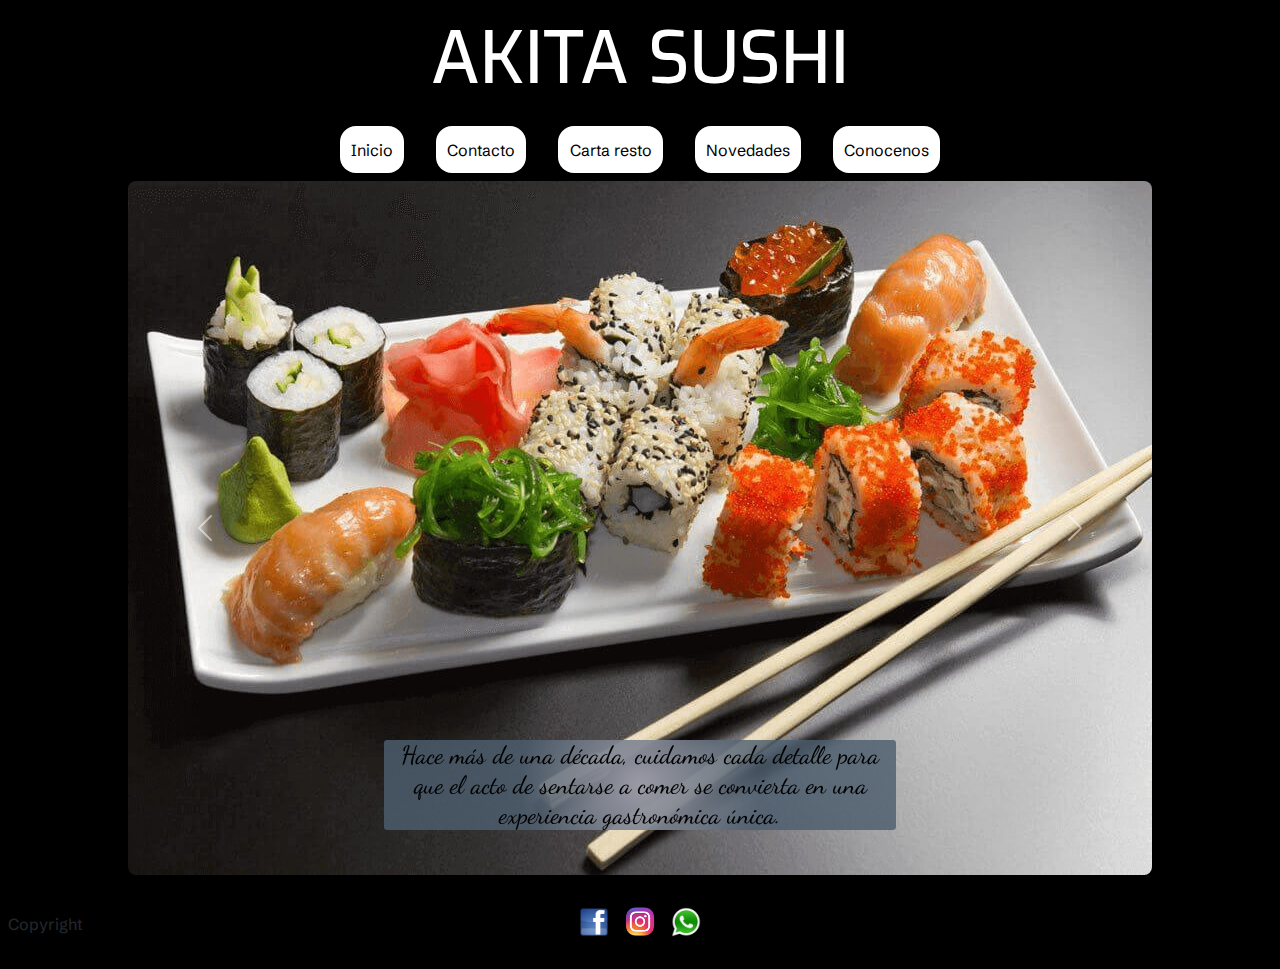
<file: index.html>
<!DOCTYPE html>
<html lang="en">

<head>
    <meta charset="UTF-8">
    <meta http-equiv="X-UA-Compatible" content="IE=edge">
    <meta name="viewport" content="width=device-width, initial-scale=1.0">
    <link rel="stylesheet" href="https://cdn.jsdelivr.net/npm/bootstrap@5.3.0-alpha3/dist/css/bootstrap.min.css">
    <link rel="stylesheet" href="https://cdnjs.cloudflare.com/ajax/libs/animate.css/4.1.1/animate.min.css" />
    <link rel="stylesheet" href="./css/main.css">
    <link rel="icon" type="image/x-icon" href="./img/det2x_roll-especial-ahumado.png">
    <title>AKITA SUSHI</title>

    <meta name="author" content="Adrian Passero" />
    <meta name="copyright" content="Adrian Passero" />
    <meta name="description"
        content="Aca podes encontrar toda la informacion del mejor sushi, con grandes variedades y los mejores cocineros">

    <meta property="og:title" content="Proba el mejor Sushi" />
    <meta property="og:description"
        content="Aca vas a encontar la mejor variedad y el mejor sushi que estas buscando" />
    <meta property="og:image" content="./img/imagen_sushi_meta" />
    <meta property="og:type" content="website" />
    <meta property="og:locale" content="es_ES" />
    <meta property="og:locale:alternate" content="us_US" />
</head>


<body>
    <header>
        <a href="./index.html">
            <h1 class="animate__animated animate__heartBeat" class="titulo_principal">AKITA SUSHI</h1>
        </a>
        <nav class="navbar navbar-expand-lg bg-black ">
            <div class="container-fluid ">
                <button class="navbar-toggler bg-white" type="button" data-bs-toggle="collapse"
                    data-bs-target="#navbarNav" aria-controls="navbarNav" aria-expanded="false"
                    aria-label="Toggle navigation">
                    <span class="navbar-toggler-icon"></span>
                </button>
                <div class="collapse navbar-collapse nav_principal" id="navbarNav">
                    <ul class="navbar-nav nav_principal">
                        <li class="nav-item nav_link">
                            <a class="nav-link active" aria-current="page" href="./index.html">Inicio</a>
                        </li>
                        <li class="nav-item nav_link">
                            <a class="nav-link active" aria-current="page" href="./page/contacto.html">Contacto</a>
                        </li>
                        <li class="nav-item nav_link">
                            <a class="nav-link active" href="./page/carta_resto.html">Carta resto</a>
                        </li>
                        <li class="nav-item nav_link">
                            <a class="nav-link active" href="./page/novedades.html">Novedades</a>
                        </li>
                        <li class="nav-item nav_link">
                            <a class="nav-link active" href="./page/conocenos.html">Conocenos</a>
                        </li>
                    </ul>
                </div>
            </div>
        </nav>
    </header>

    <main>
        <section>
            <div class="contenedor_carrusel">
                <div id="carouselExample" class="carousel slide">
                    <div class="carousel-inner">
                        <div class="carousel-item active">
                            <h3>Hace más de una década, cuidamos cada detalle para que el acto de sentarse a comer se convierta en una experiencia gastronómica única.</h3>
                            <img src="./img/imagen_carousel1.jpg" class="d-block w-100"
                                alt="./img/imagen_carousel1.jpg">
                        </div>
                        <div class="carousel-item">
                            <h3>Es mucho más que una forma de alimentarse. Representa la oportunidad de compartir momentos. Es la unión de ideas, diálogos y afectos.</h3>
                            <img src="./img/imagen_carousel2 .jpg" class="d-block w-100"
                                alt="./img/imagen_carousel2 .jpg">
                        </div>
                        <div class="carousel-item">
                            <h3>La comida, con sus sabores y aromas, simboliza lo que hace únicos a esos encuentros. Sabemos esto, por eso sentimos pasión al crear nuestra cuidada carta de autor que renovamos cada temporada.</h3>
                            <img src="./img/imagen_carousel3.jpg" class="d-block w-100"
                                alt="./img/imagen_carousel3.jpg">
                        </div>
                    </div>
                    <button class="carousel-control-prev" type="button" data-bs-target="#carouselExample"
                        data-bs-slide="prev">
                        <span class="carousel-control-prev-icon" aria-hidden="true"></span>
                        <span class="visually-hidden">Previous</span>
                    </button>
                    <button class="carousel-control-next" type="button" data-bs-target="#carouselExample"
                        data-bs-slide="next">
                        <span class="carousel-control-next-icon" aria-hidden="true"></span>
                        <span class="visually-hidden">Next</span>
                    </button>
                </div>
            </div>
        </section>
    </main>



    <footer>
        <div class="copyright">
            <h6>Copyright</h6>
        </div>
        <div class="footer_contenedor">
            <a class="footer_logo" href="https://es-la.facebook.com/"><img class="footer_logo_img"
                    src="./img/logo_fb.png" alt=""></a>
            <a class="footer_logo" href="https://www.instagram.com/"><img class="footer_logo_img"
                    src="./img/logo_ig.png" alt=""></a>
            <a class="footer_logo" href="https://www.whatsapp.com/"><img class="footer_logo_img"
                    src="./img/logo_wpp.png" alt=""></a>
        </div>
    </footer>


    <script src="https://cdn.jsdelivr.net/npm/bootstrap@5.3.0-alpha3/dist/js/bootstrap.bundle.min.js"></script>
</body>

</html>
</file>
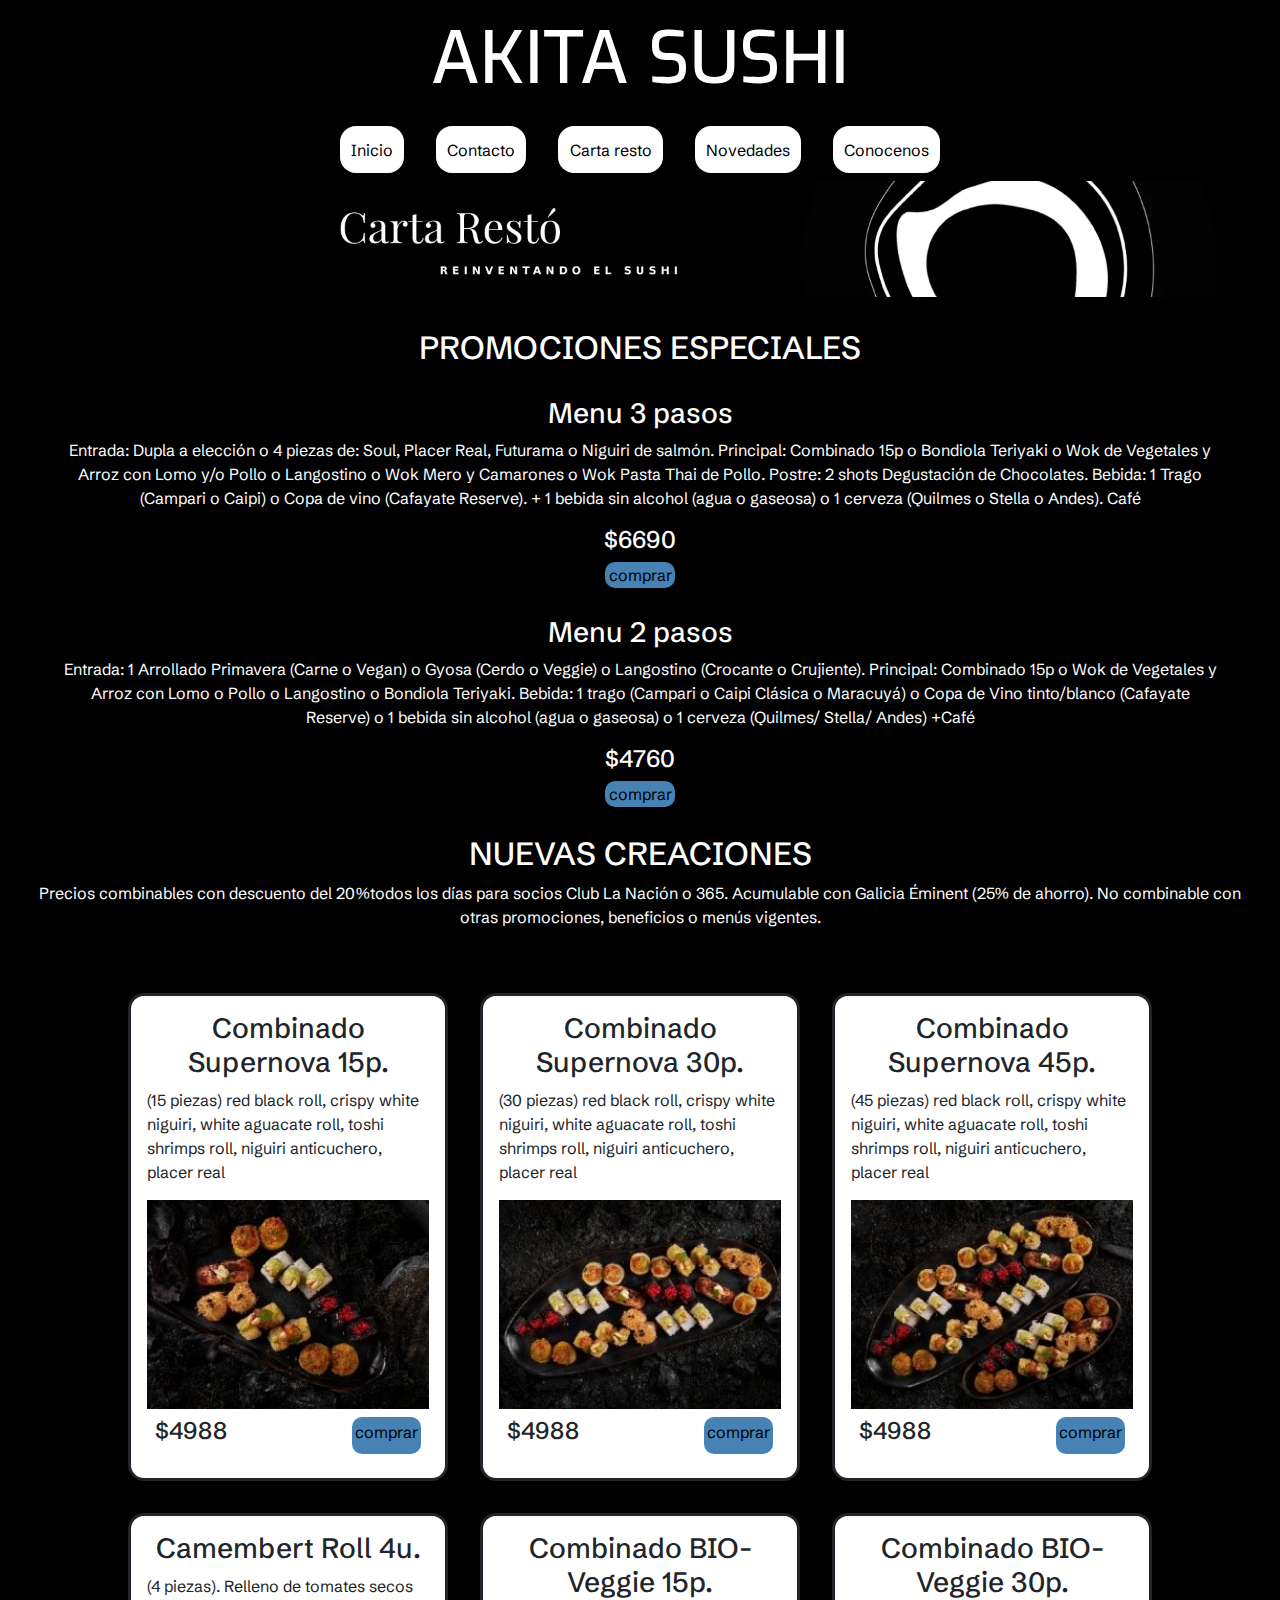
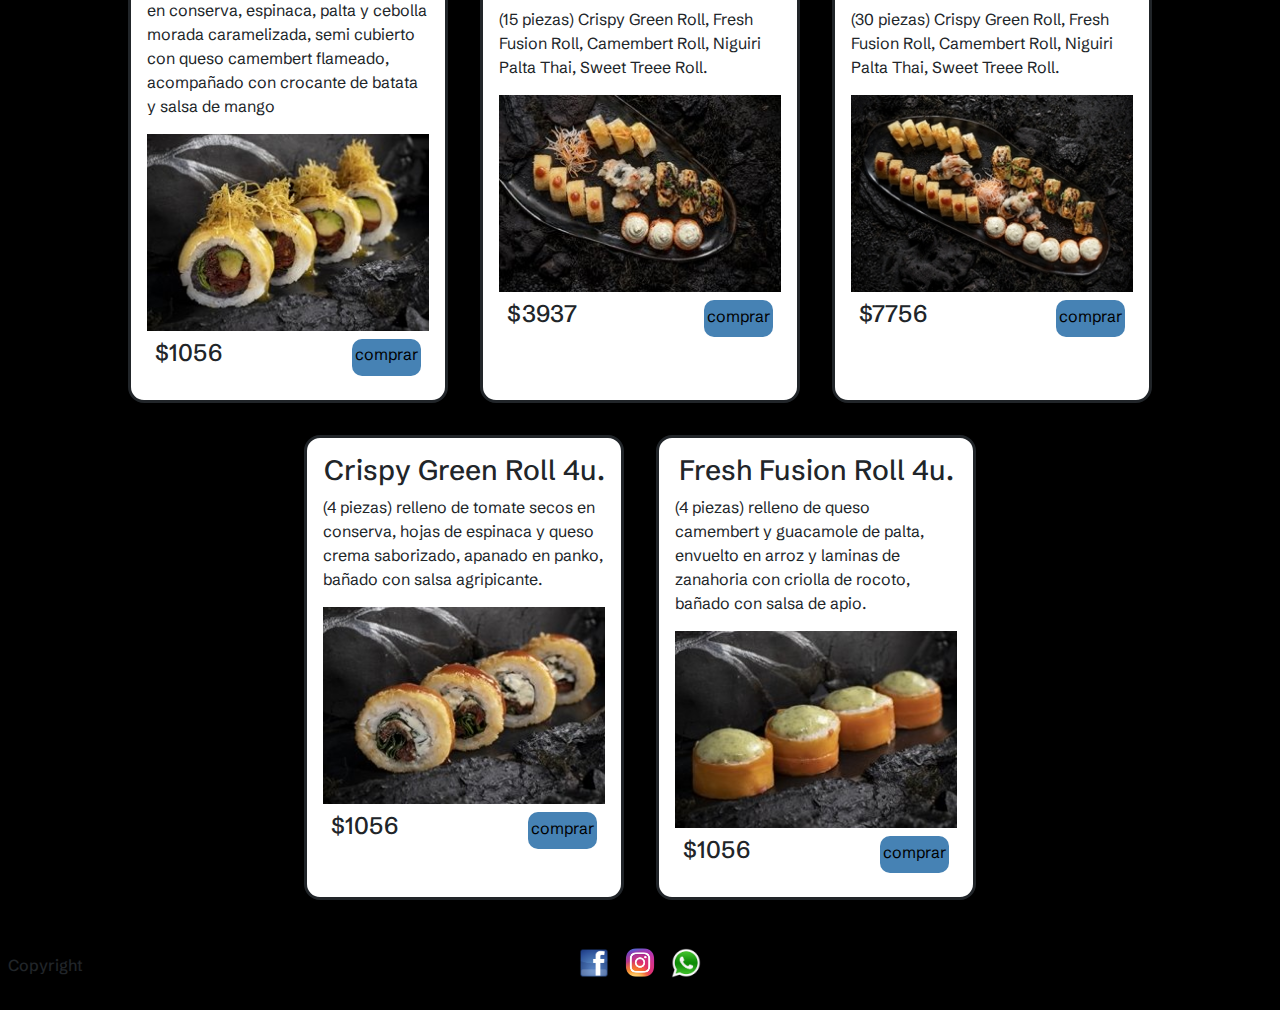
<file: page/carta_resto.html>
<!DOCTYPE html>
<html lang="en">

<head>
    <meta charset="UTF-8">
    <meta http-equiv="X-UA-Compatible" content="IE=edge">
    <meta name="viewport" content="width=device-width, initial-scale=1.0">
    <link rel="stylesheet" href="https://cdn.jsdelivr.net/npm/bootstrap@5.3.0-alpha3/dist/css/bootstrap.min.css">
    <link rel="stylesheet" href="https://cdnjs.cloudflare.com/ajax/libs/animate.css/4.1.1/animate.min.css"/>
    <link rel="stylesheet" href="../css/main.css">
    <link rel="icon" type="image/x-icon" href="../img/det2x_roll-especial-ahumado.png">
    <title>Akita Sushi | Carta Resto</title>

    <meta name="author" content="Adrian Passero"/>
    <meta name="copyright" content="Adrian Passero"/>
    <meta name="description" content="Conoce las distintas variedades de sushi que tenemos para ofrecerte">

    <meta property="og:title" content="Elegi el combo que te guste"/>
    <meta property="og:description" content="Todas las variedades de Sushi que tenemos para ofrecerte"/>
    <meta property="og:image" content="../img/imagen_sushi_meta"/>
    <meta property="og:type" content="website"/> 
    <meta property="og:locale" content="es_ES"/> 
    <meta property="og:locale:alternate" content="us_US"/>
</head>


<body>


    <header>
        <a href="../index.html"><h1 class="animate__animated animate__heartBeat" class="titulo_principal">AKITA SUSHI</h1></a>
        <nav class="navbar navbar-expand-lg bg-black ">
            <div class="container-fluid ">
                <button class="navbar-toggler bg-white" type="button" data-bs-toggle="collapse" data-bs-target="#navbarNav"
                    aria-controls="navbarNav" aria-expanded="false" aria-label="Toggle navigation">
                    <span class="navbar-toggler-icon"></span>
                </button>
                <div class="collapse navbar-collapse nav_principal" id="navbarNav">
                    <ul class="navbar-nav nav_principal">
                        <li class="nav-item nav_link">
                            <a class="nav-link active" aria-current="page" href="../index.html">Inicio</a>
                        </li>
                        <li class="nav-item nav_link">
                            <a class="nav-link active" aria-current="page" href="../page/contacto.html">Contacto</a>
                        </li>
                        <li class="nav-item nav_link">
                            <a class="nav-link active" href="../page/carta_resto.html">Carta resto</a>
                        </li>
                        <li class="nav-item nav_link">
                            <a class="nav-link active" href="../page/novedades.html">Novedades</a>
                        </li>
                        <li class="nav-item nav_link">
                            <a class="nav-link active" href="../page/conocenos.html">Conocenos</a>
                        </li>
                    </ul>
                </div>
            </div>
        </nav>
    </header>


    <main>
        <img class="img_descriptiva" src="../img/carta resto imagen.webp" alt="imagen principal de carta resto">

        <article>
            <section class="promo_especial">
                <h2>PROMOCIONES ESPECIALES</h2>
                <div class="parrafos">
                    <h3>Menu 3 pasos</h3>
                    <p>Entrada: Dupla a elección o 4 piezas de: Soul, Placer Real, Futurama o Niguiri
                        de
                        salmón.
                        Principal: Combinado 15p o Bondiola Teriyaki o Wok de Vegetales y Arroz con Lomo y/o Pollo o
                        Langostino o Wok Mero y Camarones o Wok Pasta Thai de Pollo. Postre: 2 shots Degustación de
                        Chocolates. Bebida: 1 Trago (Campari o Caipi) o Copa de vino (Cafayate Reserve). + 1 bebida sin
                        alcohol (agua o gaseosa) o 1 cerveza (Quilmes o Stella o Andes). Café</p>
                    <div class="contenedor_comprar">
                        <h4>$6690</h4>
                        <a class="menu_boton" href="../404.html">comprar</a>
                    </div>
                </div>

                <div class="parrafos">
                    <h3>Menu 2 pasos</h3>
                    <p>Entrada: 1 Arrollado Primavera (Carne o Vegan) o Gyosa (Cerdo o Veggie) o
                        Langostino (Crocante o
                        Crujiente). Principal: Combinado 15p o Wok de Vegetales y Arroz con Lomo o Pollo o Langostino o
                        Bondiola Teriyaki. Bebida: 1 trago (Campari o Caipi Clásica o Maracuyá) o Copa de Vino
                        tinto/blanco (Cafayate Reserve) o 1 bebida sin alcohol (agua o gaseosa) o 1 cerveza (Quilmes/
                        Stella/ Andes) +Café</p>
                    <div>
                    <h4>$4760</h4>
                    <a class="menu_boton" href="../404.html">comprar</a>
                    </div>
                </div>

                <div class="detalle_carta">
                    <h2>NUEVAS CREACIONES</h2>
                    <P>Precios combinables con descuento del 20%todos los días para socios Club La
                        Nación o 365.
                        Acumulable
                        con Galicia Éminent (25% de ahorro). No combinable con otras promociones, beneficios o menús
                        vigentes.</P>
                </div>
            </section>
        </article>

        <article class="carta">
            <section class="menu">
                <h3>Combinado Supernova 15p.</h3>
                <p>(15 piezas) red black roll, crispy white niguiri, white aguacate roll, toshi shrimps
                    roll,
                    niguiri anticuchero, placer real</p>
                <img src="../img/2_lista.jpg" alt="imagen del plato" title="emplatado shusi">
                <div class="precio_boton">
                    <h4>$4988</h4>
                    <a class="menu_boton" href="../404.html">comprar</a>
                </div>
            </section>

            <section class="menu">
                <h3>Combinado Supernova 30p.</h3>
                <p>(30 piezas) red black roll, crispy white niguiri, white aguacate roll, toshi shrimps
                    roll,
                    niguiri anticuchero, placer real</p>
                <img src="../img/2_lista (1).jpg" alt="imagen del plato" title="emplatado shusi">
                <div class="precio_boton">
                    <h4>$4988</h4>
                    <a class="menu_boton" href="../404.html">comprar</a>
                </div>
            </section>

            <section class="menu">
                <h3>Combinado Supernova 45p.</h3>
                <p>(45 piezas) red black roll, crispy white niguiri, white aguacate roll, toshi shrimps
                    roll,
                    niguiri anticuchero, placer real</p>
                <img src="../img/2_lista (2).jpg" alt="imagen del plato" title="emplatado shusi">
                <div class="precio_boton">
                    <h4>$4988</h4>
                    <a class="menu_boton" href="../404.html">comprar</a>
                </div>
            </section>

            <section class="menu">
                <h3>Camembert Roll 4u.</h3>
                <p>(4 piezas). Relleno de tomates secos en conserva, espinaca, palta y cebolla morada caramelizada, semi cubierto con queso camembert flameado, acompañado con crocante de batata y salsa de mango</p>
                <img src="../img/2_lista (3).jpg" alt="imagen del plato" title="emplatado shusi">
                <div class="precio_boton">
                    <h4>$1056</h4>
                    <a class="menu_boton" href="../404.html">comprar</a>
                </div>
            </section>

            <section class="menu">
                <h3>Combinado BIO-Veggie 15p.</h3>
                <p>(15 piezas) Crispy Green Roll, Fresh Fusion Roll, Camembert Roll, Niguiri Palta Thai, Sweet Treee Roll.</p>
                <img src="../img/2_lista (4).jpg" alt="imagen del plato" title="emplatado shusi">
                <div class="precio_boton">
                    <h4>$3937</h4>
                    <a class="menu_boton" href="../404.html">comprar</a>
                </div>
            </section>


            <section class="menu">
                <h3>Combinado BIO-Veggie 30p.</h3>
                <p>(30 piezas) Crispy Green Roll, Fresh Fusion Roll, Camembert Roll, Niguiri Palta Thai, Sweet Treee Roll.</p>
                <img src="../img/2_lista (5).jpg" alt="imagen del plato" title="emplatado shusi">
                <div class="precio_boton">
                    <h4>$7756</h4>
                    <a class="menu_boton" href="../404.html">comprar</a>
                </div>
            </section>

            <section class="menu">
                <h3>Crispy Green Roll 4u.</h3>
                <p>(4 piezas) relleno de tomate secos en conserva, hojas de espinaca y queso crema saborizado, apanado en panko, bañado con salsa agripicante.</p>
                <img src="../img/2_lista (6).jpg" alt="imagen del plato" title="emplatado shusi">
                <div class="precio_boton">
                    <h4>$1056</h4>
                    <a class="menu_boton" href="../404.html">comprar</a>
                </div>
            </section>

            <section class="menu">
                <h3>Fresh Fusion Roll 4u.</h3>
                <p>(4 piezas) relleno de queso camembert y guacamole de palta, envuelto en arroz y laminas de zanahoria con criolla de rocoto, bañado con salsa de apio.</p>
                <img src="../img/2_lista (7).jpg" alt="imagen del plato" title="emplatado shusi">
                <div class="precio_boton">
                    <h4>$1056</h4>
                    <a class="menu_boton" href="../404.html">comprar</a>
                </div>
            </section>

    </main>


    <footer>
        <div class="copyright">
            <h6>Copyright</h6>
        </div>
        <div class="footer_contenedor">
            <a class="footer_logo" href="https://es-la.facebook.com/"><img class="footer_logo_img"
                    src="../img/logo_fb.png" alt=""></a>
            <a class="footer_logo" href="https://www.instagram.com/"><img class="footer_logo_img"
                    src="../img/logo_ig.png" alt=""></a>
            <a class="footer_logo" href="https://www.whatsapp.com/"><img class="footer_logo_img"
                    src="../img/logo_wpp.png" alt=""></a>
        </div>
    </footer>


    <script	src="https://cdn.jsdelivr.net/npm/bootstrap@5.3.0-alpha3/dist/js/bootstrap.bundle.min.js"></script>
</body>

</html>
</file>
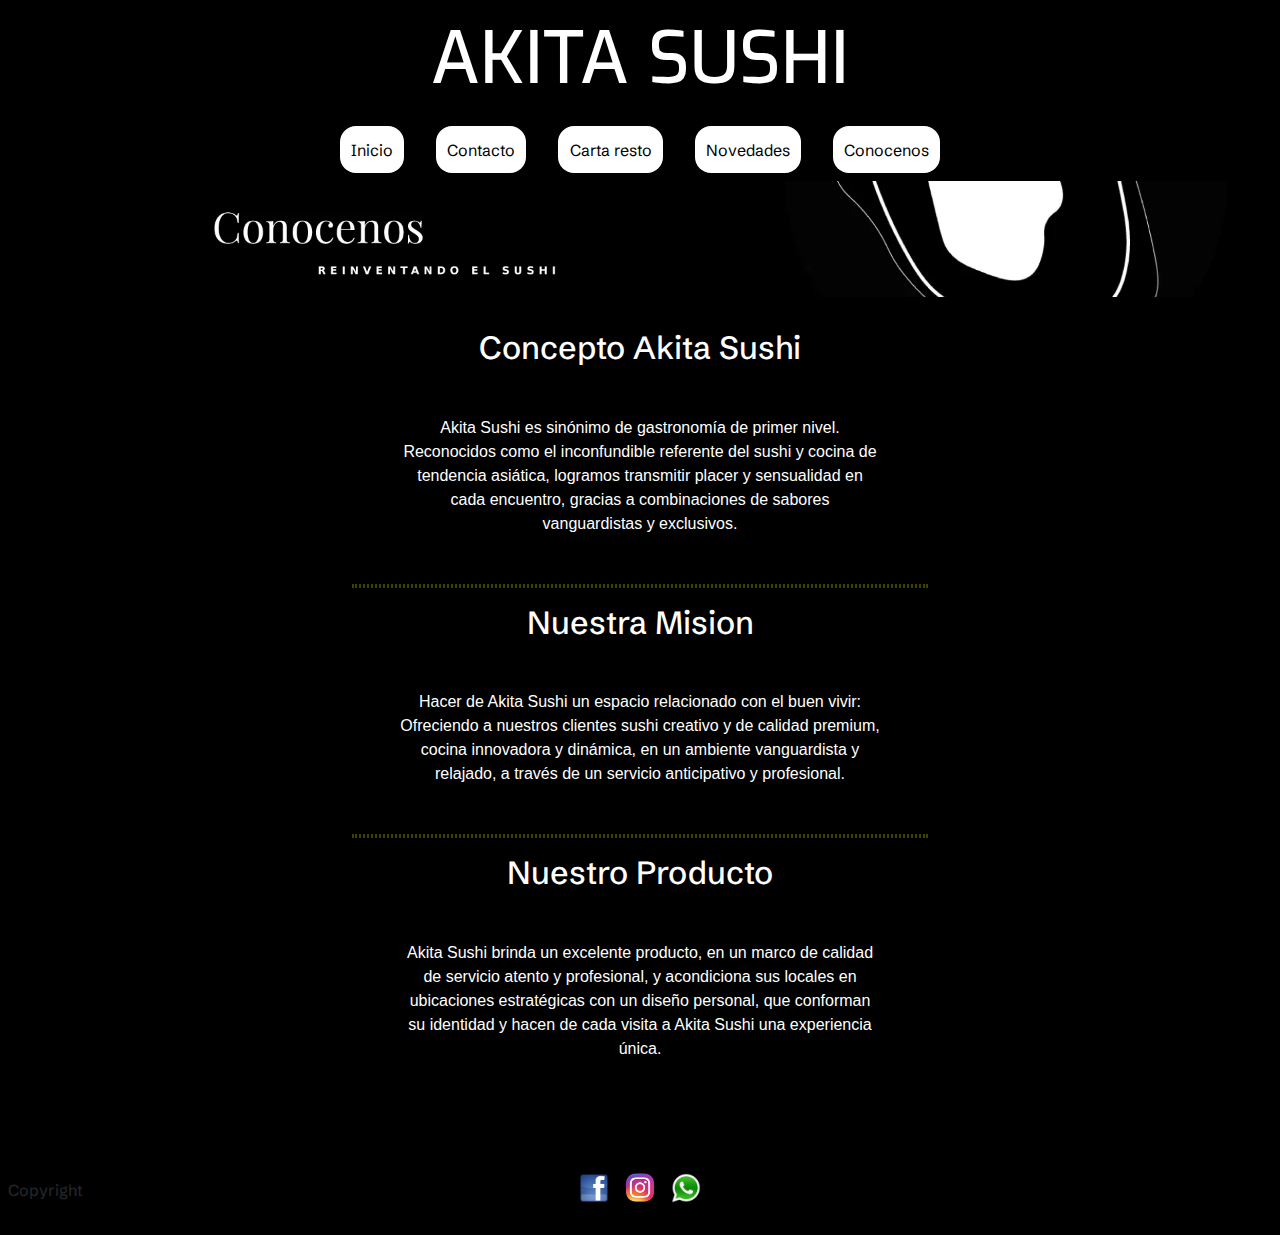
<file: page/conocenos.html>
<!DOCTYPE html>
<html lang="en">

<head>
    <meta charset="UTF-8">
    <meta http-equiv="X-UA-Compatible" content="IE=edge">
    <meta name="viewport" content="width=device-width, initial-scale=1.0">
    <link rel="stylesheet" href="https://cdn.jsdelivr.net/npm/bootstrap@5.3.0-alpha3/dist/css/bootstrap.min.css">
    <link rel="stylesheet" href="https://cdnjs.cloudflare.com/ajax/libs/animate.css/4.1.1/animate.min.css" />
    <link rel="stylesheet" href="../css/main.css">
    <link rel="icon" type="image/x-icon" href="../img/det2x_roll-especial-ahumado.png">
    <title>Akita Sushi | Conocenos</title>

    <meta name="author" content="Adrian Passero" />
    <meta name="copyright" content="Adrian Passero" />
    <meta name="description" content="Descubri un poco mas sobre nosotros">

    <meta property="og:title" content="Informate sobre nosotros" />
    <meta property="og:description" content="Un poco de informacion sobre Akita Sushi" />
    <meta property="og:image" content="../img/imagen_sushi_meta" />
    <meta property="og:type" content="website" />
    <meta property="og:locale" content="es_ES" />
    <meta property="og:locale:alternate" content="us_US" />
</head>


<body>


    <header>
        <a href="../index.html"><h1 class="animate__animated animate__heartBeat" class="titulo_principal">AKITA SUSHI</h1></a>
        <nav class="navbar navbar-expand-lg bg-black ">
            <div class="container-fluid ">
                <button class="navbar-toggler bg-white" type="button" data-bs-toggle="collapse"
                    data-bs-target="#navbarNav" aria-controls="navbarNav" aria-expanded="false"
                    aria-label="Toggle navigation">
                    <span class="navbar-toggler-icon"></span>
                </button>
                <div class="collapse navbar-collapse nav_principal" id="navbarNav">
                    <ul class="navbar-nav nav_principal">
                        <li class="nav-item nav_link">
                            <a class="nav-link active" aria-current="page" href="../index.html">Inicio</a>
                        </li>
                        <li class="nav-item nav_link">
                            <a class="nav-link active" aria-current="page" href="../page/contacto.html">Contacto</a>
                        </li>
                        <li class="nav-item nav_link">
                            <a class="nav-link active" href="../page/carta_resto.html">Carta resto</a>
                        </li>
                        <li class="nav-item nav_link">
                            <a class="nav-link active" href="../page/novedades.html">Novedades</a>
                        </li>
                        <li class="nav-item nav_link">
                            <a class="nav-link active" href="../page/conocenos.html">Conocenos</a>
                        </li>
                    </ul>
                </div>
            </div>
        </nav>
    </header>


    <main>

        <img class="img_descriptiva" src="../img/conocenos imagen.webp" alt="imagen principal de conocenos">

        <article class="texto_conocenos">
            <div class="contenedor_conocenos">
                <h2>Concepto Akita Sushi</h2>
                <p>Akita Sushi es sinónimo de gastronomía de primer nivel. Reconocidos como el inconfundible
                    referente del sushi y cocina de tendencia asiática, logramos transmitir placer y sensualidad en
                    cada encuentro, gracias a combinaciones de sabores vanguardistas y exclusivos.</p>
            </div>
            <hr class="linea">
            <div class="contenedor_conocenos">
                <h2>Nuestra Mision</h2>
                <p>Hacer de Akita Sushi un espacio relacionado con el buen vivir: Ofreciendo a nuestros clientes
                    sushi creativo y de calidad premium, cocina innovadora y dinámica, en un ambiente vanguardista y
                    relajado, a través de un servicio anticipativo y profesional.</p>
            </div>
            <hr class="linea">
            <div class="contenedor_conocenos">
                <h2>Nuestro Producto</h2>
                <p>Akita Sushi brinda un excelente producto, en un marco de calidad de servicio atento y profesional,
                    y acondiciona sus locales en ubicaciones estratégicas con un diseño personal, que conforman su
                    identidad y hacen de cada visita a Akita Sushi una experiencia única.</p>
            </div>
        </article>


    </main>



    <footer>
        <div class="copyright">
            <h6>Copyright</h6>
        </div>
        <div class="footer_contenedor">
            <a class="footer_logo" href="https://es-la.facebook.com/"><img class="footer_logo_img"
                    src="../img/logo_fb.png" alt=""></a>
            <a class="footer_logo" href="https://www.instagram.com/"><img class="footer_logo_img"
                    src="../img/logo_ig.png" alt=""></a>
            <a class="footer_logo" href="https://www.whatsapp.com/"><img class="footer_logo_img"
                    src="../img/logo_wpp.png" alt=""></a>
        </div>
    </footer>


    <script src="https://cdn.jsdelivr.net/npm/bootstrap@5.3.0-alpha3/dist/js/bootstrap.bundle.min.js"></script>
</body>
</file>
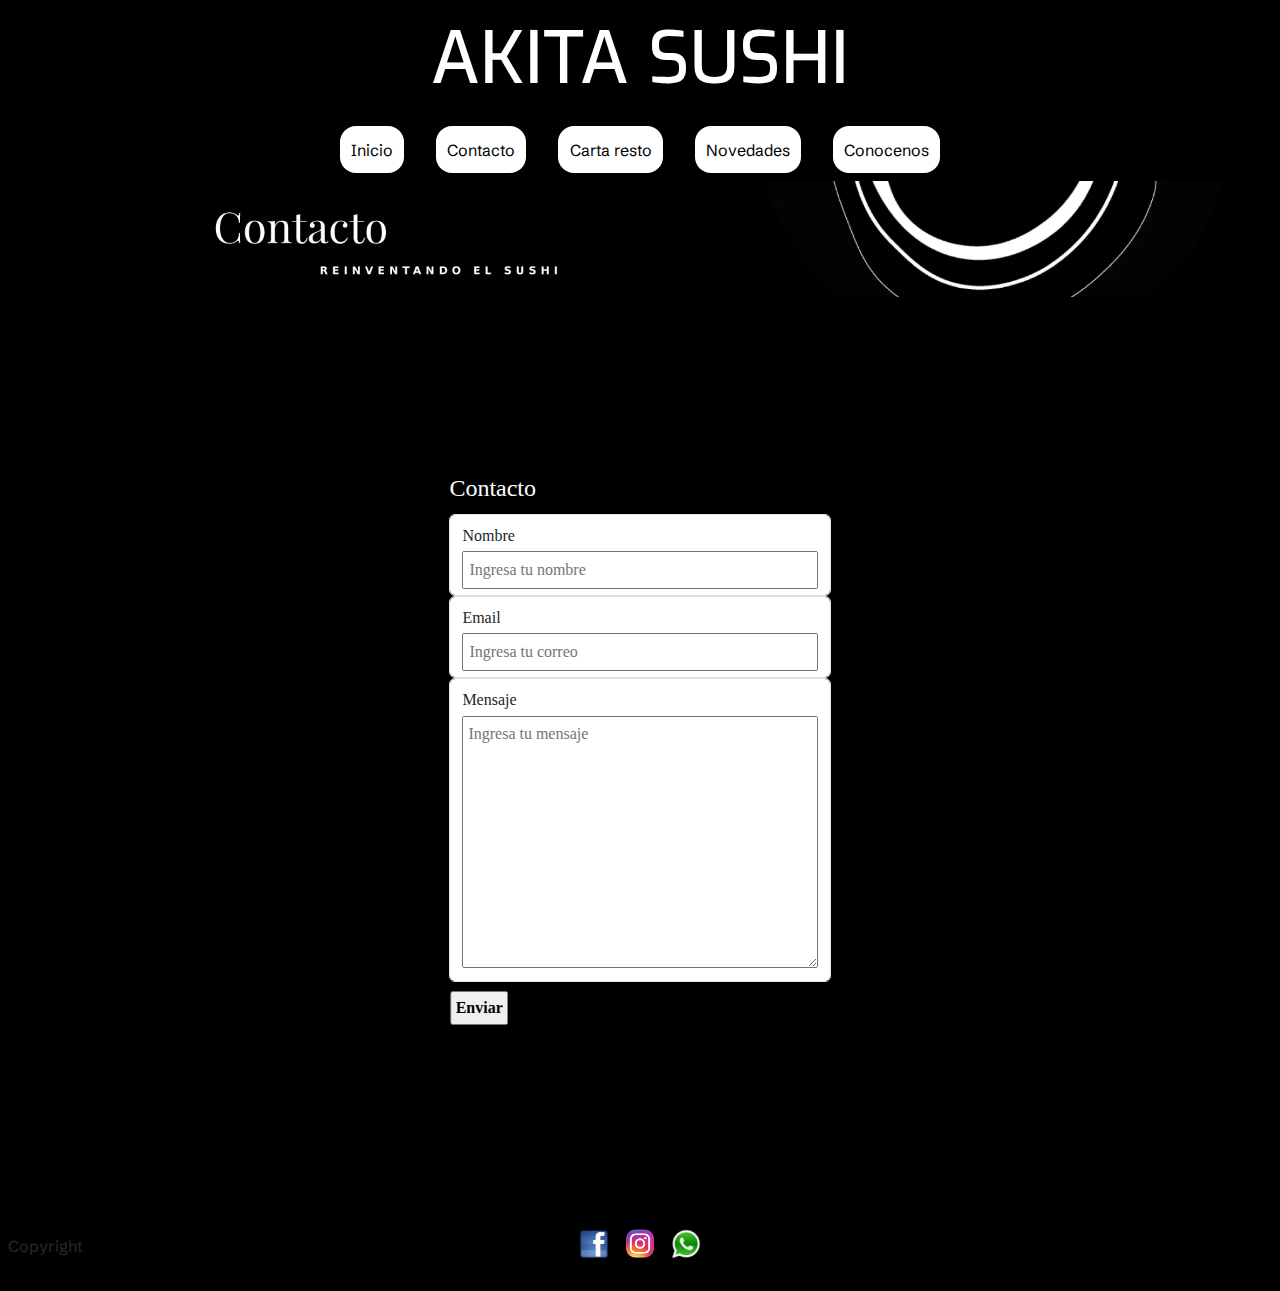
<file: page/contacto.html>
<!DOCTYPE html>
<html lang="en">

<head>
    <meta charset="UTF-8">
    <meta http-equiv="X-UA-Compatible" content="IE=edge">
    <meta name="viewport" content="width=device-width, initial-scale=1.0">
    <link rel="stylesheet" href="https://cdn.jsdelivr.net/npm/bootstrap@5.3.0-alpha3/dist/css/bootstrap.min.css">
    <link rel="stylesheet" href="https://cdnjs.cloudflare.com/ajax/libs/animate.css/4.1.1/animate.min.css" />
    <link rel="stylesheet" href="../css/main.css">
    <link rel="icon" type="image/x-icon" href="../img/det2x_roll-especial-ahumado.png">
    <title>Akita Sushi | Contacto</title>

    <meta name="author" content="Adrian Passero" />
    <meta name="copyright" content="Adrian Passerot" />
    <meta name="description" content="Contactanos en Akita Sushi">

    <meta property="og:title" content="Contactate con nosotros" />
    <meta property="og:description" content="Contactate con nosotros sobre cualquier duda o informacion que precises" />
    <meta property="og:image" content="../img/imagen_sushi_meta" />
    <meta property="og:type" content="website" />
    <meta property="og:locale" content="es_ES" />
    <meta property="og:locale:alternate" content="us_US" />
</head>


<body>


    <header>
        <a href="../index.html">
            <h1 class="animate__animated animate__heartBeat" class="titulo_principal">AKITA SUSHI</h1>
        </a>
        <nav class="navbar navbar-expand-lg bg-black ">
            <div class="container-fluid ">
                <button class="navbar-toggler bg-white" type="button" data-bs-toggle="collapse"
                    data-bs-target="#navbarNav" aria-controls="navbarNav" aria-expanded="false"
                    aria-label="Toggle navigation">
                    <span class="navbar-toggler-icon"></span>
                </button>
                <div class="collapse navbar-collapse nav_principal" id="navbarNav">
                    <ul class="navbar-nav nav_principal">
                        <li class="nav-item nav_link">
                            <a class="nav-link active" aria-current="page" href="../index.html">Inicio</a>
                        </li>
                        <li class="nav-item nav_link">
                            <a class="nav-link active" aria-current="page" href="../page/contacto.html">Contacto</a>
                        </li>
                        <li class="nav-item nav_link">
                            <a class="nav-link active" href="../page/carta_resto.html">Carta resto</a>
                        </li>
                        <li class="nav-item nav_link">
                            <a class="nav-link active" href="../page/novedades.html">Novedades</a>
                        </li>
                        <li class="nav-item nav_link">
                            <a class="nav-link active" href="../page/conocenos.html">Conocenos</a>
                        </li>
                    </ul>
                </div>
            </div>
        </nav>
    </header>



    <main>

        <img class="img_descriptiva" src="../img/contacto imagen.webp" alt="imagen principal de contacto">


        <form action=formulario class="formulario">
            <fieldset>
                <legend>Contacto</legend>
                <div class="form-control">
                    <label class="datos_personales" for="name">Nombre</label>
                    <input class="guia" type="name" id="name" placeholder="Ingresa tu nombre" required />
                </div>
                <div class="form-control">
                    <label class="datos_personales" for="email">Email</label>
                    <input class="guia" type="email" id="email" placeholder="Ingresa tu correo" required />
                </div>
                <div class="form-control">
                    <label class="datos_personales" for="message">Mensaje</label>
                    <textarea class="guia" id="message" cols="30" rows="10" placeholder="Ingresa tu mensaje" required></textarea>
                </div>
                <a href="../404.html"><input type="submit" value="Enviar" class="boton_enviar"/></a>
            </fieldset>
        </form>

        
    </main>



    <footer>
        <div class="copyright">
            <h6>Copyright</h6>
        </div>
        <div class="footer_contenedor">
            <a class="footer_logo" href="https://es-la.facebook.com/"><img class="footer_logo_img"
                    src="../img/logo_fb.png" alt=""></a>
            <a class="footer_logo" href="https://www.instagram.com/"><img class="footer_logo_img"
                    src="../img/logo_ig.png" alt=""></a>
            <a class="footer_logo" href="https://www.whatsapp.com/"><img class="footer_logo_img"
                    src="../img/logo_wpp.png" alt=""></a>
        </div>
    </footer>


    <script src="https://cdn.jsdelivr.net/npm/bootstrap@5.3.0-alpha3/dist/js/bootstrap.bundle.min.js"></script>
</body>
</file>
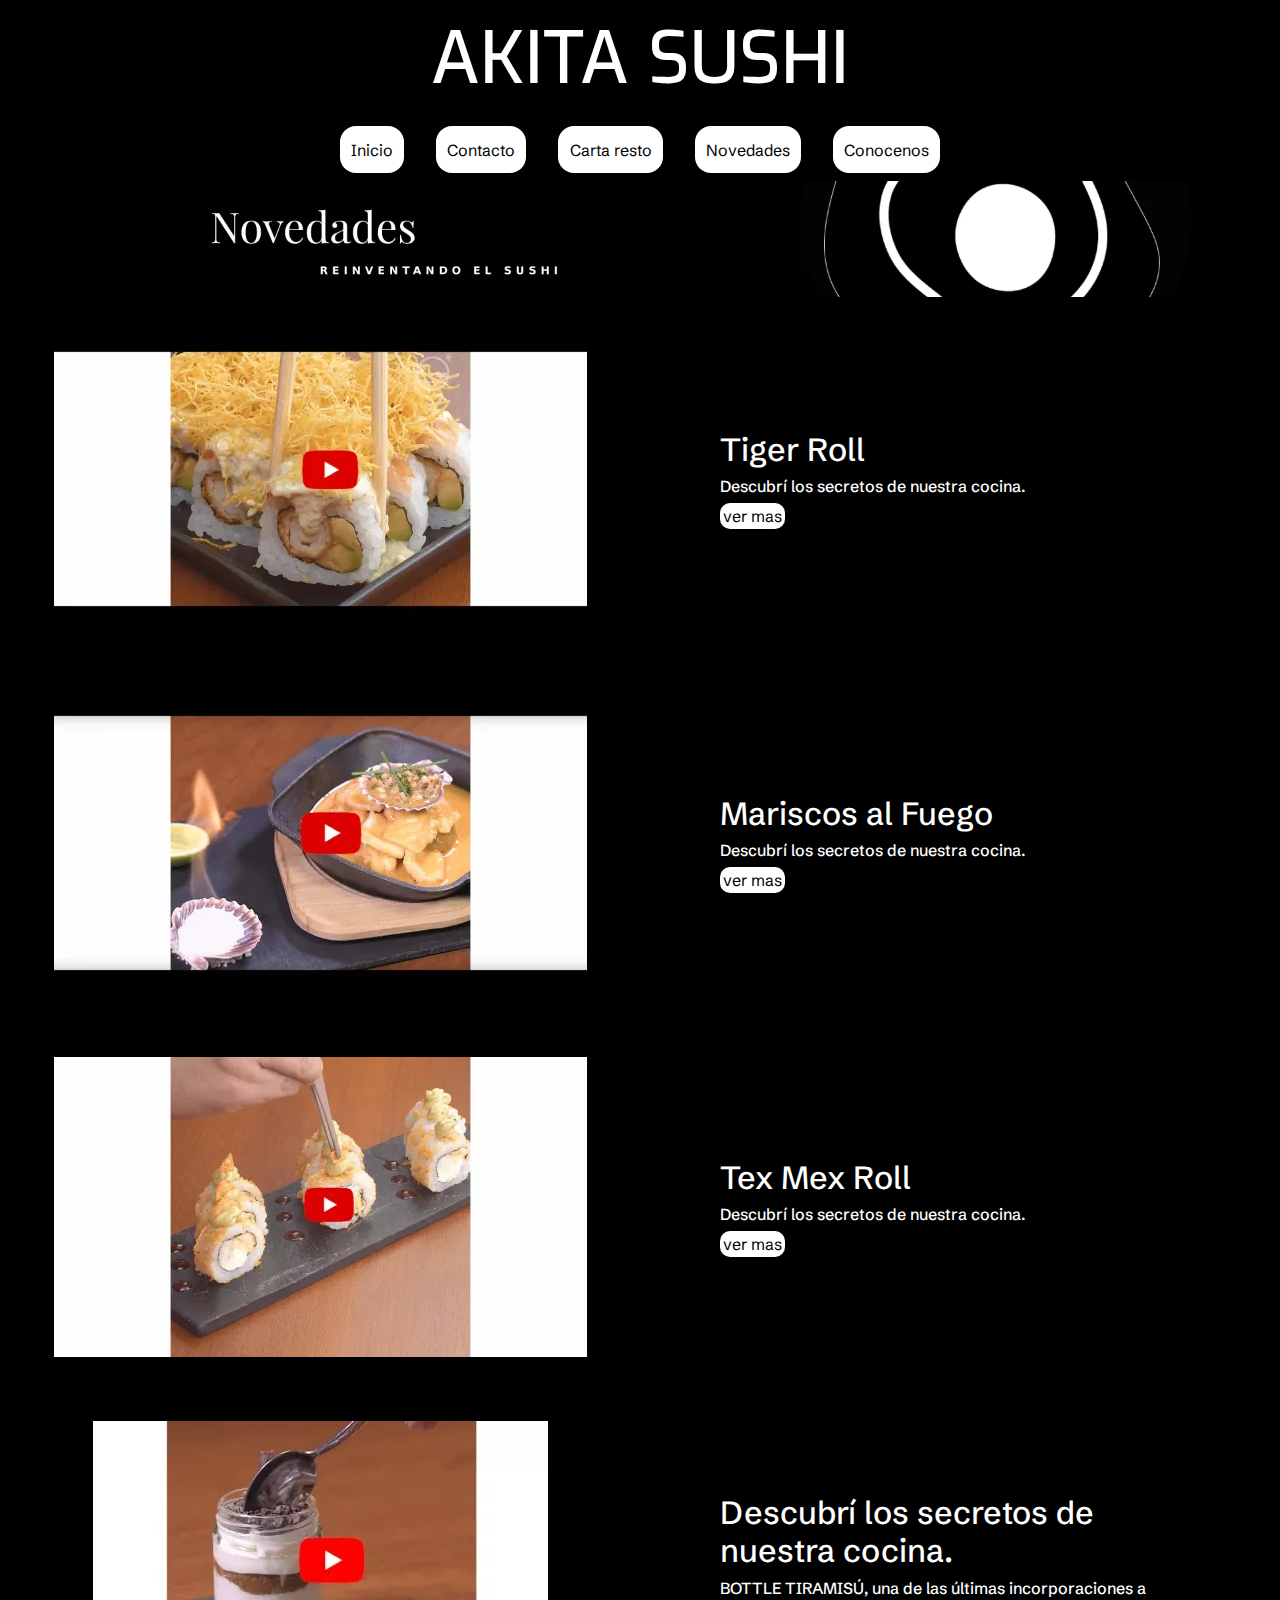
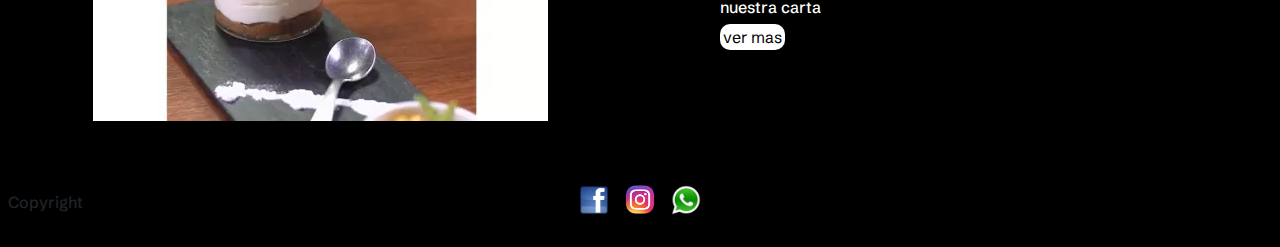
<file: page/novedades.html>
<!DOCTYPE html>
<html lang="en">

<head>
    <meta charset="UTF-8">
    <meta http-equiv="X-UA-Compatible" content="IE=edge">
    <meta name="viewport" content="width=device-width, initial-scale=1.0">
    <link rel="stylesheet" href="https://cdn.jsdelivr.net/npm/bootstrap@5.3.0-alpha3/dist/css/bootstrap.min.css">
    <link rel="stylesheet" href="https://cdnjs.cloudflare.com/ajax/libs/animate.css/4.1.1/animate.min.css"/>
    <link rel="stylesheet" href="../css/main.css">
    <link rel="icon" type="image/x-icon" href="../img/det2x_roll-especial-ahumado.png">
    <title>Akita Sushi | Novedades</title>

    <meta name="author" content="Adrian Passero"/>
    <meta name="copyright" content="Adrian Passero"/>
    <meta name="description" content="Descubri mas sobre nuestro shusi">

    <meta property="og:title" content="Novedades sobre la cocina"/>
    <meta property="og:description" content="Conoce un poco mas sobre nuestras preparaciones del mejor Sushi"/>
    <meta property="og:image" content="../img/imagen_sushi_meta"/>
    <meta property="og:type" content="website"/> 
    <meta property="og:locale" content="es_ES"/> 
    <meta property="og:locale:alternate" content="us_US"/>
</head>

<body>

    <header>
        <a href="../index.html"><h1 class="animate__animated animate__heartBeat" class="titulo_principal">AKITA SUSHI</h1></a>
        <nav class="navbar navbar-expand-lg bg-black ">
            <div class="container-fluid ">
                <button class="navbar-toggler bg-white" type="button" data-bs-toggle="collapse" data-bs-target="#navbarNav"
                    aria-controls="navbarNav" aria-expanded="false" aria-label="Toggle navigation">
                    <span class="navbar-toggler-icon"></span>
                </button>
                <div class="collapse navbar-collapse nav_principal" id="navbarNav">
                    <ul class="navbar-nav nav_principal">
                        <li class="nav-item nav_link">
                            <a class="nav-link active" aria-current="page" href="../index.html">Inicio</a>
                        </li>
                        <li class="nav-item nav_link">
                            <a class="nav-link active" aria-current="page" href="../page/contacto.html">Contacto</a>
                        </li>
                        <li class="nav-item nav_link">
                            <a class="nav-link active" href="../page/carta_resto.html">Carta resto</a>
                        </li>
                        <li class="nav-item nav_link">
                            <a class="nav-link active" href="../page/novedades.html">Novedades</a>
                        </li>
                        <li class="nav-item nav_link">
                            <a class="nav-link active" href="../page/conocenos.html">Conocenos</a>
                        </li>
                    </ul>
                </div>
            </div>
        </nav>
    </header>

    <main>

        <img class="img_descriptiva" src="../img/novedades imagen.webp" alt="imagen principal de novedades">
        
        <section class="grid_contenedor">

            <div class="imagen1" ><img src="../img/video1.webp" alt="imagen del video"></div>
            <div class="texto1">
                <h2>Tiger Roll</h2>
                <h6>Descubrí los secretos de nuestra cocina.</h6>
                    <a class="video_boton" href="https://youtu.be/6a5F90sVqCM">ver mas</a>
            </div>

            <div class="imagen2"><img src="../img/video2.webp" alt="imagen del video"></div>
            <div class="texto2">
                <h2>Mariscos al Fuego</h2>
                <h6>Descubrí los secretos de nuestra cocina.</h6>
                    <a class="video_boton" href="https://youtu.be/yPJzpr1vCR4">ver mas</a>
            </div>

            <div class="imagen3"><img  src="../img/video3.webp" alt="imagen del video"></div>
            <div class="texto3">
                <h2>Tex Mex Roll</h2>
                <h6>Descubrí los secretos de nuestra cocina.</h6>
                    <a class="video_boton" href="https://youtu.be/ZcBFTtkoFk0">ver mas</a>
            </div>

            <div class="imagen4"><img  src="../img/video4.webp" alt="imagen del video"></div>
            <div class="texto4">
                <h2>Descubrí los secretos de nuestra cocina.</h2>
                <h6>BOTTLE TIRAMISÚ, una de las últimas incorporaciones a nuestra carta</h6>
                    <a class="video_boton" href="https://youtu.be/nw3hUytgF4A">ver mas</a>
            </div>
            
        </section>
        
    </main>

    <footer>
        <div class="copyright">
            <h6>Copyright</h6>
        </div>
        <div class="footer_contenedor">
            <a class="footer_logo" href="https://es-la.facebook.com/"><img class="footer_logo_img"
                    src="../img/logo_fb.png" alt=""></a>
            <a class="footer_logo" href="https://www.instagram.com/"><img class="footer_logo_img"
                    src="../img/logo_ig.png" alt=""></a>
            <a class="footer_logo" href="https://www.whatsapp.com/"><img class="footer_logo_img"
                    src="../img/logo_wpp.png" alt=""></a>
        </div>
    </footer>

    <script	src="https://cdn.jsdelivr.net/npm/bootstrap@5.3.0-alpha3/dist/js/bootstrap.bundle.min.js"></script>
</body>

</html>
</file>
<file: css/main.css>
@import url("https://fonts.googleapis.com/css2?family=Darumadrop+One&family=Exo:wght@100&family=Fruktur&family=Nanum+Myeongjo:wght@400;700&family=Permanent+Marker&family=Rajdhani&family=Schibsted+Grotesk:ital,wght@1,500;1,900&family=Sedgwick+Ave+Display&display=swap");
@import url("https://fonts.googleapis.com/css2?family=Dancing+Script&display=swap");
/*==================================== GLOBAL ======================*/
* {
  margin: 0;
  padding: 0;
}

img {
  width: 100%;
}

body {
  font-family: "Schibsted Grotesk", sans-serif;
  background-color: #000000;
  overflow-x: hidden;
}

a {
  text-decoration: none;
  color: #000000;
}

ul {
  list-style: none;
}

h1 {
  display: -webkit-box;
  display: -ms-flexbox;
  display: flex;
  -webkit-box-pack: center;
      -ms-flex-pack: center;
          justify-content: center;
  font-family: "Exo", sans-serif;
  font-size: 4.5rem;
  color: #ffffff;
  margin: 1rem;
}

.nav_principal {
  display: -webkit-box;
  display: -ms-flexbox;
  display: flex;
  -webkit-box-pack: center;
      -ms-flex-pack: center;
          justify-content: center;
  -webkit-box-align: center;
      -ms-flex-align: center;
          align-items: center;
}

.nav_contenedor {
  padding: 0.2rem;
}

.nav_link {
  margin: 0 1rem;
  padding: 0.2rem;
  font-size: 1rem;
  background-color: #ffffff;
  border-radius: 1rem;
  -webkit-transition: 1s;
  transition: 1s;
}

.nav_link:hover {
  background-color: #5c6b73;
}

.contenedor_carrusel {
  width: 80%;
  margin: auto;
}

.contenedor_carrusel img {
  border-radius: 0.5rem;
}

.contenedor_carrusel h3 {
  font-family: "Dancing Script", cursive;
  font-size: 25px;
  position: absolute;
  top: 87%;
  left: 50%;
  -webkit-transform: translate(-50%, -50%);
          transform: translate(-50%, -50%);
  color: #000000;
  text-align: center;
  background: radial-gradient(circle, rgb(154, 154, 164) 0%, rgba(77, 94, 111, 0.8141631653) 46%);
  border-radius: 0.2rem;
}

/* ================================= FOOTER ========== */
.copyright {
  margin: 0.5rem;
  position: absolute;
  -webkit-box-align: center;
      -ms-flex-align: center;
          align-items: center;
}

.footer_contenedor {
  color: #ffffff;
  display: -webkit-box;
  display: -ms-flexbox;
  display: flex;
  -webkit-box-pack: center;
      -ms-flex-pack: center;
          justify-content: center;
  -webkit-box-align: center;
      -ms-flex-align: center;
          align-items: center;
  margin: 2rem;
}
.footer_contenedor a {
  width: 30px;
  height: 30px;
  margin: 0 0.5rem;
}

/*================================== PAG CARTA RESTO ===============*/
.img_carta_resto {
  width: 100%;
}

.parrafos {
  margin: 1.8rem;
}

.promo_especial {
  text-align: center;
  padding: 2rem;
  color: #ffffff;
}

.contenedor_promo {
  padding: 0.5rem;
  text-align: center;
}

.menu {
  background-color: #ffffff;
  width: 20rem;
  padding: 1rem;
  border-style: solid;
  margin: 1rem;
  border-radius: 1rem;
  font-family: unset;
}

.precio_boton {
  margin: 0.5rem;
}

.menu img {
  width: 100%;
}

.menu h3 {
  text-align: center;
}

.carta {
  display: -webkit-box;
  display: -ms-flexbox;
  display: flex;
  -webkit-box-pack: center;
      -ms-flex-pack: center;
          justify-content: center;
  -ms-flex-wrap: wrap;
      flex-wrap: wrap;
}

.menu div {
  display: -webkit-box;
  display: -ms-flexbox;
  display: flex;
  -webkit-box-pack: justify;
      -ms-flex-pack: justify;
          justify-content: space-between;
}

.menu_boton {
  color: #000000;
  background-color: steelblue;
  border-radius: 10px;
  padding: 0.2rem;
}

.contenedor_comprar {
  padding: 0 1rem;
}

/*========================================  CONTACTO =============*/
.formulario {
  color: #ffffff;
  display: -webkit-box;
  display: -ms-flexbox;
  display: flex;
  -webkit-box-align: center;
      -ms-flex-align: center;
          align-items: center;
  -webkit-box-pack: center;
      -ms-flex-pack: center;
          justify-content: center;
  height: 100vh;
  font-family: cursive;
  padding: 20px 40px;
}

.guia {
  width: 100%;
  padding: 5px;
  outline: none;
}

.datos_personales {
  line-height: 1.9rem;
}

.boton_enviar {
  -webkit-transform: translate(2.2%);
          transform: translate(2.2%);
  padding: 3px;
  margin-top: 0.6rem;
  font-family: cursive;
  font-weight: bold;
}

/*======================================== NOVEDADES /// GRID  =========================*/
.grid_contenedor {
  display: grid;
  -webkit-box-align: center;
      -ms-flex-align: center;
          align-items: center;
  color: #ffffff;
  grid-template-columns: 50% 50%;
  grid-template-rows: -webkit-min-content -webkit-min-content -webkit-min-content -webkit-min-content;
  grid-template-rows: min-content min-content min-content min-content;
  grid-template-areas: "imagen1 texto1" "imagen2 texto2" "imagen3 texto3" "imagen4 texto4";
}

.grid_contenedor .imagen1 {
  grid-area: imagen1;
  margin: 2rem auto;
}

.grid_contenedor .texto1 {
  grid-area: texto1;
  margin: 5rem;
}

.grid_contenedor .imagen2 {
  grid-area: imagen2;
  margin: 2rem auto;
}

.grid_contenedor .texto2 {
  grid-area: texto2;
  margin: 5rem;
}

.grid_contenedor .imagen3 {
  grid-area: imagen3;
  margin: 2rem auto;
}

.grid_contenedor .texto3 {
  grid-area: texto3;
  margin: 5rem;
}

.grid_contenedor .imagen4 {
  grid-area: imagen4;
  margin: 2rem auto;
}

.grid_contenedor .texto4 {
  grid-area: texto4;
  margin: 5rem;
}

.video_boton {
  color: #000000;
  background-color: #ffffff;
  border-radius: 10px;
  padding: 0.2rem;
}

/*====================================== CONOCENOS ==================*/
.texto_conocenos {
  text-align: center;
  padding: 2rem;
  color: #ffffff;
  width: 50%;
  margin: auto;
}

.linea {
  border-color: yellow;
  border-style: dotted;
  border-width: 2px;
}

.contenedor_conocenos p {
  font-family: "Segoe UI", Tahoma, Geneva, Verdana, sans-serif;
  font-size: medium;
  margin: 3rem;
}

/*====================================== ERROR 404 ==================*/
.fondo_404 {
  background-color: #ffffff;
}

.grid_404 {
  display: grid;
  -webkit-box-pack: center;
      -ms-flex-pack: center;
          justify-content: center;
  grid-template-columns: 50%;
  grid-template-rows: -webkit-min-content -webkit-min-content -webkit-min-content;
  grid-template-rows: min-content min-content min-content;
  grid-template-areas: "imagen_404" "texto_404" "link_404";
}

.imagen_404 {
  grid-area: imagen_404;
  margin: 1rem auto;
}

.texto_404 {
  grid-area: texto_404;
  margin: 1rem auto;
}

.link_404 {
  grid-area: link_404;
  margin: 0.5rem auto;
}

.imagen_error_404 {
  border-radius: 1rem;
}

.texto_error_404 {
  text-align: center;
  font-family: monospace;
  font-size: 0.8rem;
}

.boton_404 {
  font-family: monospace;
  font-size: 0.8rem;
  padding: 0.3rem;
  background-color: #ffd900;
  border-radius: 1rem;
}

/*====================================== MEDIA QUERIES ==================*/
/* === destkop === */
@media screen and (max-width: 1200px) {
  /*body {
      background-color: red;
  }*/
  .grid_contenedor {
    grid-template-areas: "texto1 imagen1" "texto2 imagen2" "texto3 imagen3" "texto4 imagen4";
  }
}
/* === tablet === */
@media screen and (max-width: 780px) {
  /*body {
      background-color: greenyellow;
  }*/
  .nav_link {
    margin: 0 1rem;
    padding: 0.2rem;
    font-size: 0.7rem;
  }
  .grid_contenedor {
    display: -webkit-box;
    display: -ms-flexbox;
    display: flex;
    -webkit-box-orient: vertical;
    -webkit-box-direction: normal;
        -ms-flex-direction: column;
            flex-direction: column;
    -webkit-box-align: center;
        -ms-flex-align: center;
            align-items: center;
  }
  .grid__container p {
    font-size: 1rem;
  }
  .texto_conocenos {
    width: 100%;
    margin: auto;
  }
}
/* === mobile === */
@media screen and (max-width: 425px) {
  /*body {
      background-color: blue;
  }*/
  h1 {
    font-size: 3.2rem;
  }
  .grid_contenedor {
    display: -webkit-box;
    display: -ms-flexbox;
    display: flex;
    -webkit-box-orient: vertical;
    -webkit-box-direction: normal;
        -ms-flex-direction: column;
            flex-direction: column;
    -webkit-box-align: center;
        -ms-flex-align: center;
            align-items: center;
  }
  .texto_conocenos {
    width: 100%;
    margin: auto;
  }
}
</file>
